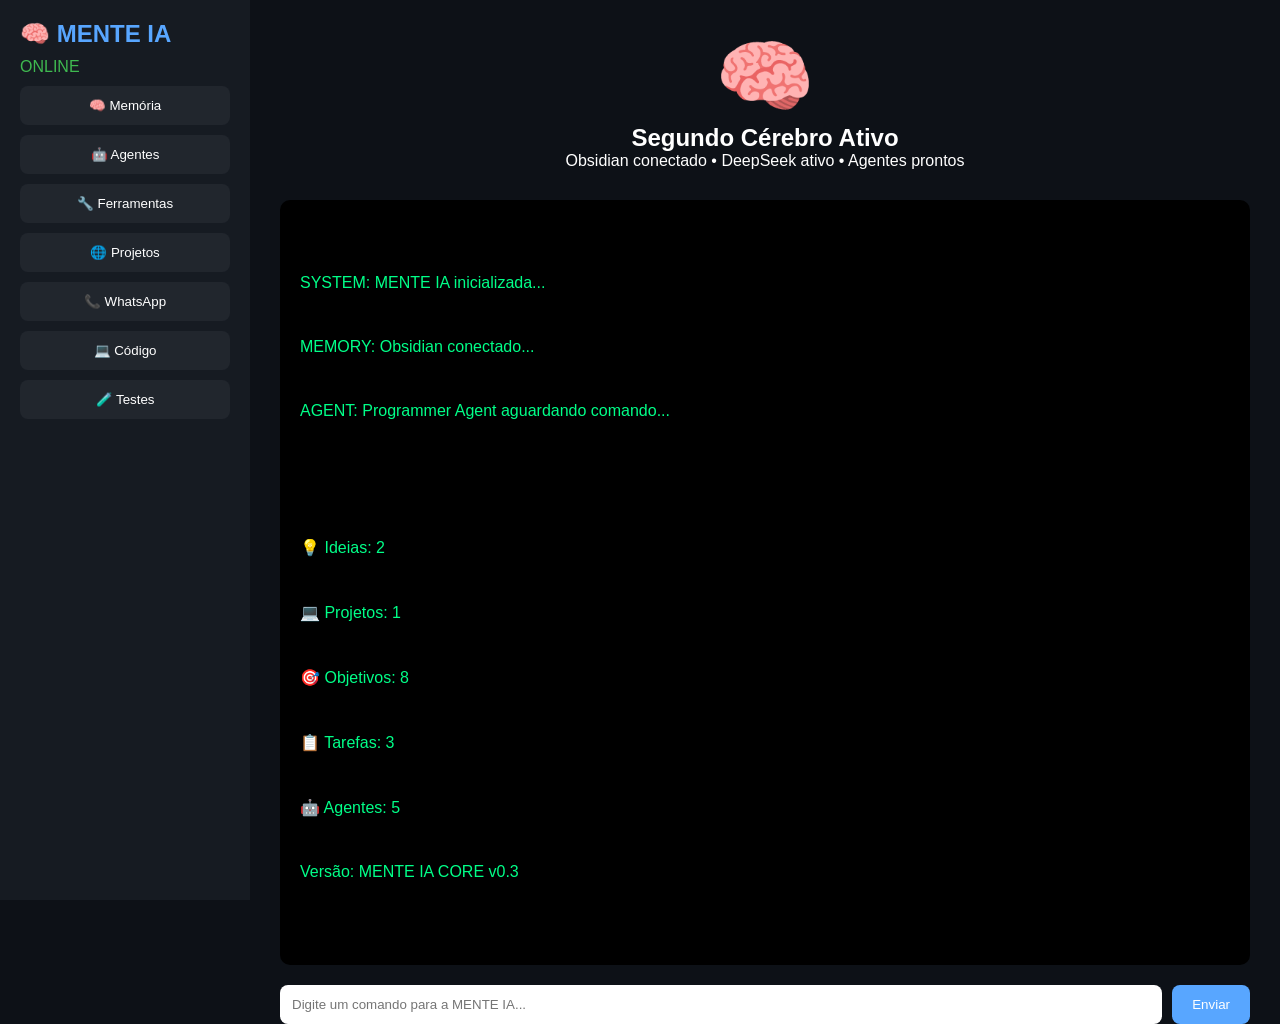
<file: site_ia/index.html>
<!DOCTYPE html>
<html lang="pt-BR">
<head>
    <meta charset="UTF-8">
    <title>MENTE IA CORE</title>
    <link rel="stylesheet" href="/site_ia/style.css">
</head>
<body>

<div class="app">
    <aside class="sidebar">
        <h1>🧠 MENTE IA</h1>
        <p class="status">ONLINE</p>

        <button onclick="abrirMemoria()">🧠 Memória</button>
        <button>🤖 Agentes</button>
        <button>🔧 Ferramentas</button>
        <button>🌐 Projetos</button>
        <button>📞 WhatsApp</button>
        <button>💻 Código</button>
        <button>🧪 Testes</button>
    </aside>

    <main class="main">
        <section class="brain">
            <div class="core">🧠</div>
            <h2>Segundo Cérebro Ativo</h2>
            <p>Obsidian conectado • DeepSeek ativo • Agentes prontos</p>
        </section>

        <section class="terminal">

            <div class="log">SYSTEM: MENTE IA inicializada...</div>
            <div class="log">MEMORY: Obsidian conectado...</div>
            <div class="log">AGENT: Programmer Agent aguardando comando...</div>
                
            <br>

            <div class="log" id="ideias">💡 Ideias: carregando...</div>
            <div class="log" id="projetos">💻 Projetos: carregando...</div>
            <div class="log" id="objetivos">🎯 Objetivos: carregando...</div>
            <div class="log" id="tarefas">📋 Tarefas: carregando...</div>
            <div class="log" id="agentes">🤖 Agentes: carregando...</div>
            <div class="log" id="versao">Versão: carregando...</div>

        </section>

        <div class="input-area">
            <input id="comando" type="text" placeholder="Digite um comando para a MENTE IA...">
            <button onclick="enviarComando()">Enviar</button>
        </div>
    </main>
</div>


<script>

fetch("/site_ia/status.json")
.then(res => res.json())
.then(data => {

    document.getElementById("ideias").innerText =
    "💡 Ideias: " + data.ideias;

    document.getElementById("projetos").innerText =
    "💻 Projetos: " + data.projetos;

    document.getElementById("objetivos").innerText =
    "🎯 Objetivos: " + data.objetivos;

    document.getElementById("tarefas").innerText =
    "📋 Tarefas: " + data.tarefas;

    document.getElementById("agentes").innerText =
    "🤖 Agentes: " + data.agentes;

    document.getElementById("versao").innerText =
    "Versão: " + data.versao;

});
async function enviarComando() {

    const input = document.getElementById("comando");
    const comando = input.value;

    if (!comando.trim()) {
        return;
    }

    const terminal = document.querySelector(".terminal");

    terminal.innerHTML += `
        <div class="log">Você: ${comando}</div>
    `;

    input.value = "";

    const resposta = await fetch("/chat", {
        method: "POST",
        headers: {
            "Content-Type": "application/json"
        },
        body: JSON.stringify({
            comando: comando
        })
    });

    const data = await resposta.json();

    terminal.innerHTML += `
        <div class="log">MENTE IA:</div>
        <pre>${data.resposta}</pre>
    `;

    terminal.scrollTop = terminal.scrollHeight;
}
async function atualizarDashboard() {

    await fetch("/atualizar-dashboard");

    location.reload();

}
async function abrirMemoria() {

    await fetch("/atualizar-memoria");

    const resposta = await fetch("/site_ia/memoria.json");
    const memoria = await resposta.json();

    document.querySelector(".terminal").innerHTML = `
        <div class="log">🧠 MEMÓRIA DA MENTE IA</div>
        <br>

        <div class="log">👤 PERFIL</div>
        <pre>${memoria.perfil}</pre>

        <div class="log">🎯 OBJETIVOS</div>
        <pre>${memoria.objetivos}</pre>

        <div class="log">💻 PROJETOS</div>
        <pre>${memoria.projetos}</pre>

        <div class="log">💡 IDEIAS</div>
        <pre>${memoria.ideias}</pre>
    `;
}
</script>

</body>
</html>
</file>
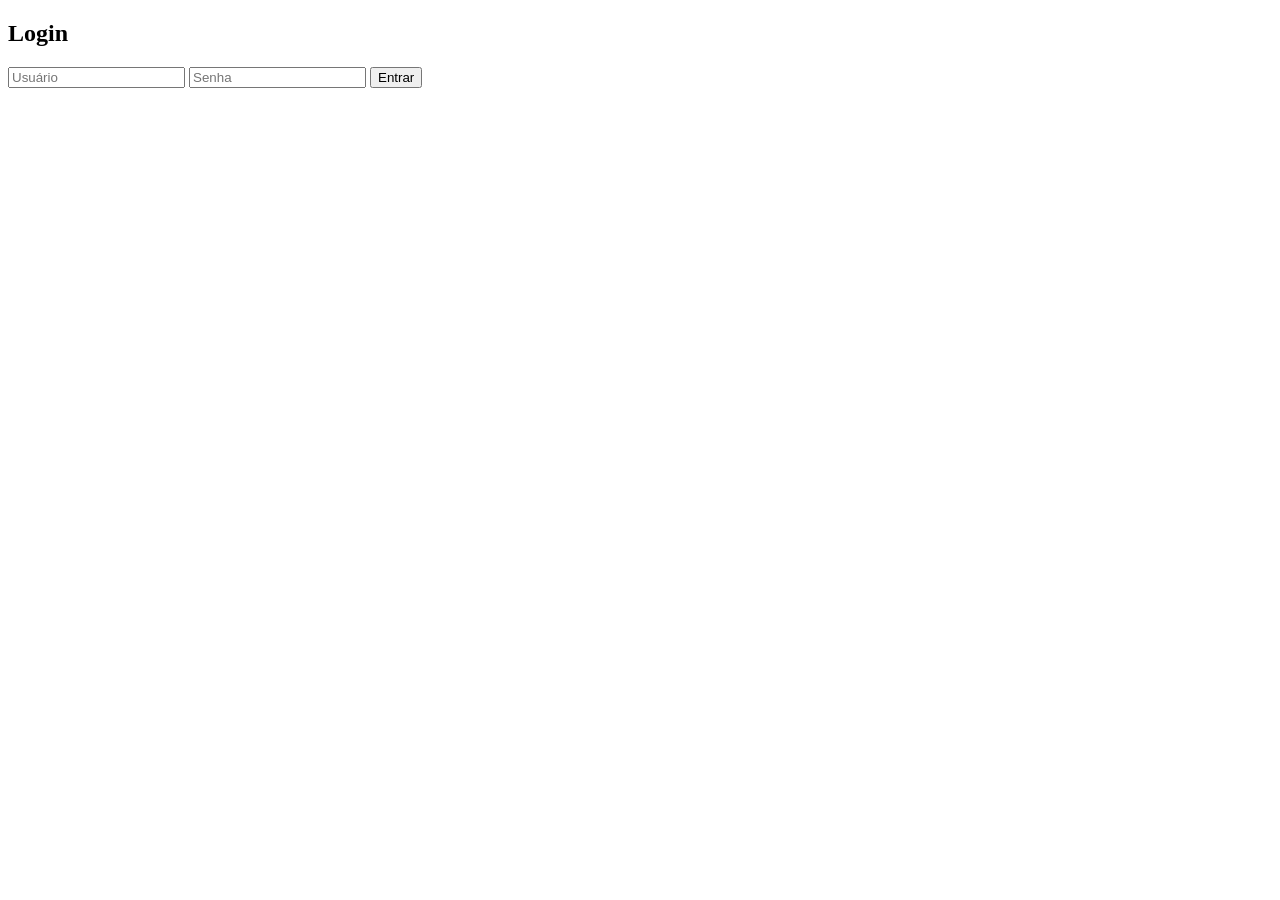
<file: login.html>
<!DOCTYPE html>
        <html lang="pt-BR">
        <head>
            <meta charset="UTF-8">
            <title>Login MENTE IA</title>
        </head>
        <body>
            <h2>Login</h2>

            <form id="loginForm">
                <input type="text" id="username" placeholder="Usuário" required>
                <input type="password" id="password" placeholder="Senha" required>
                <button type="submit">Entrar</button>
            </form>

            <p id="mensagem"></p>
        </body>
        </html>
</file>
<file: site_ia/style.css>
*{
    margin:0;
    padding:0;
    box-sizing:border-box;
    font-family:Arial, sans-serif;
}

body{
    background:#0d1117;
    color:white;
}

.app{
    display:flex;
    height:100vh;
}

.sidebar{
    width:250px;
    background:#161b22;
    padding:20px;
    display:flex;
    flex-direction:column;
    gap:10px;
}

.sidebar h1{
    color:#58a6ff;
}

.status{
    color:#3fb950;
}

.sidebar button{
    background:#21262d;
    border:none;
    color:white;
    padding:12px;
    border-radius:8px;
    cursor:pointer;
}

.sidebar button:hover{
    background:#30363d;
}

.main{
    flex:1;
    padding:30px;
}

.brain{
    text-align:center;
    margin-bottom:30px;
}

.core{
    font-size:80px;
}

.terminal{
    background:black;
    padding:20px;
    border-radius:10px;
    min-height:300px;
    margin-bottom:20px;
}

.log{
    color:#00ff88;
    margin-bottom:10px;
}

.input-area{
    display:flex;
    gap:10px;
}

.input-area input{
    flex:1;
    padding:12px;
    border-radius:8px;
    border:none;
}

.input-area button{
    padding:12px 20px;
    border:none;
    background:#58a6ff;
    color:white;
    border-radius:8px;
    cursor:pointer;
}
.terminal {
    white-space: pre-wrap;
    overflow-y: auto;
}

.terminal pre {
    color: #00ff99;
    margin: 10px 0;
    white-space: pre-wrap;
    font-family: inherit;
}
</file>
